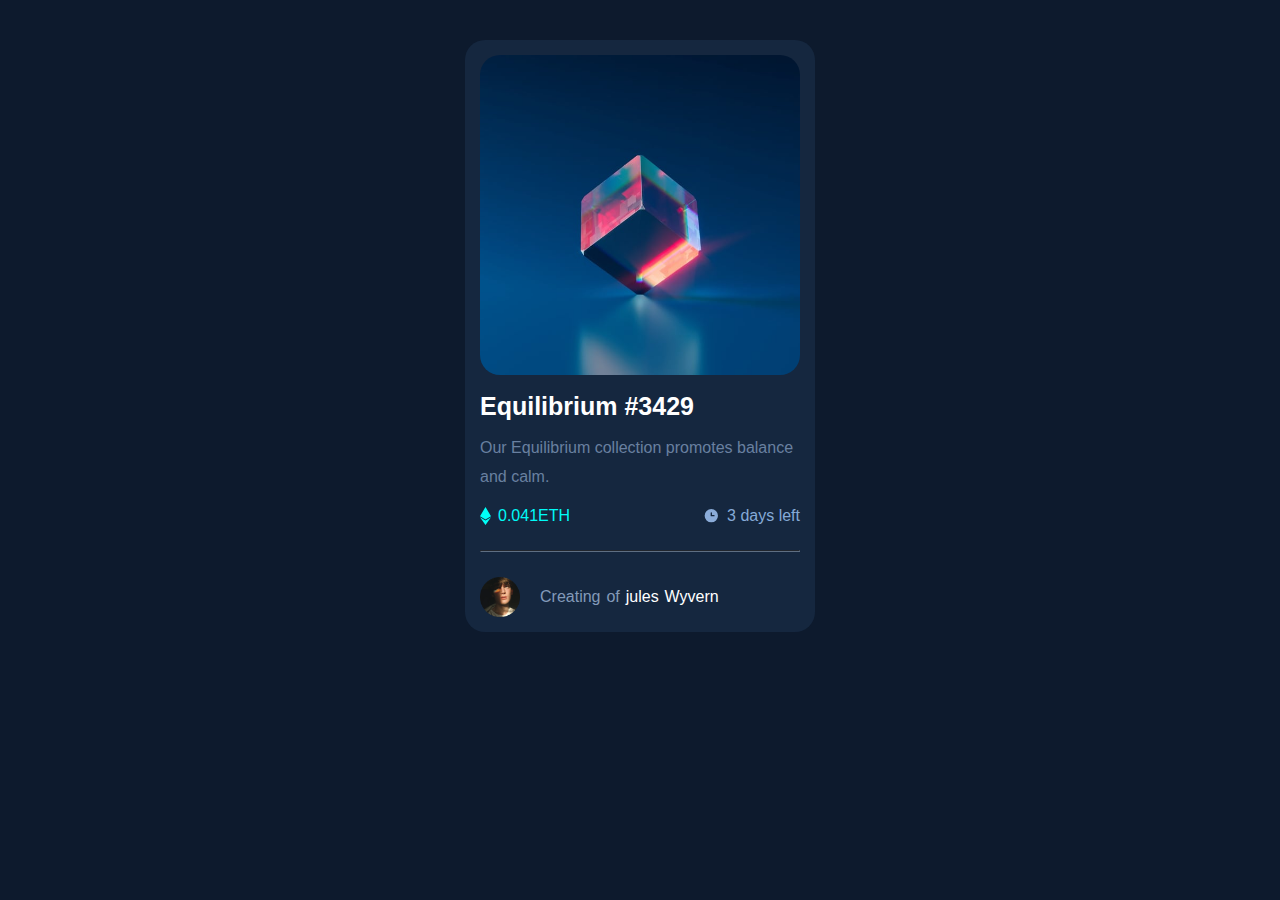
<file: task 1/index.html>
<!DOCTYPE html>
<html lang="en">
<head>
    <meta charset="UTF-8">
    <meta name="viewport" content="width=device-width, initial-scale=1.0">
    <link rel="stylesheet" href="assets/css/task1.css">
    <title>Task 1</title>
</head>
<body>
    <div class="box">
        <div class="image">
            <img src="assets/images/image-equilibrium.jpg" alt="main photo">
        </div>
        <div class="content">
            <h4>Equilibrium #3429</h4>
            <p>Our Equilibrium collection promotes balance and calm.</p>
            <div class="info">
                <span> <img src="assets/images/icon-ethereum.svg" alt="logo"> 0.041ETH </span>
                <span> <img src="assets/images/icon-clock.svg" alt="logo"> 3 days left </span>
            </div>
        </div>
        <hr>
        <div class="footer">
            <img src="assets/images/image-avatar.png" alt="author's photo">
            <p><span>Creating of </span>jules Wyvern</p>
        </div>
    </div>
</body>
</html>
</file>
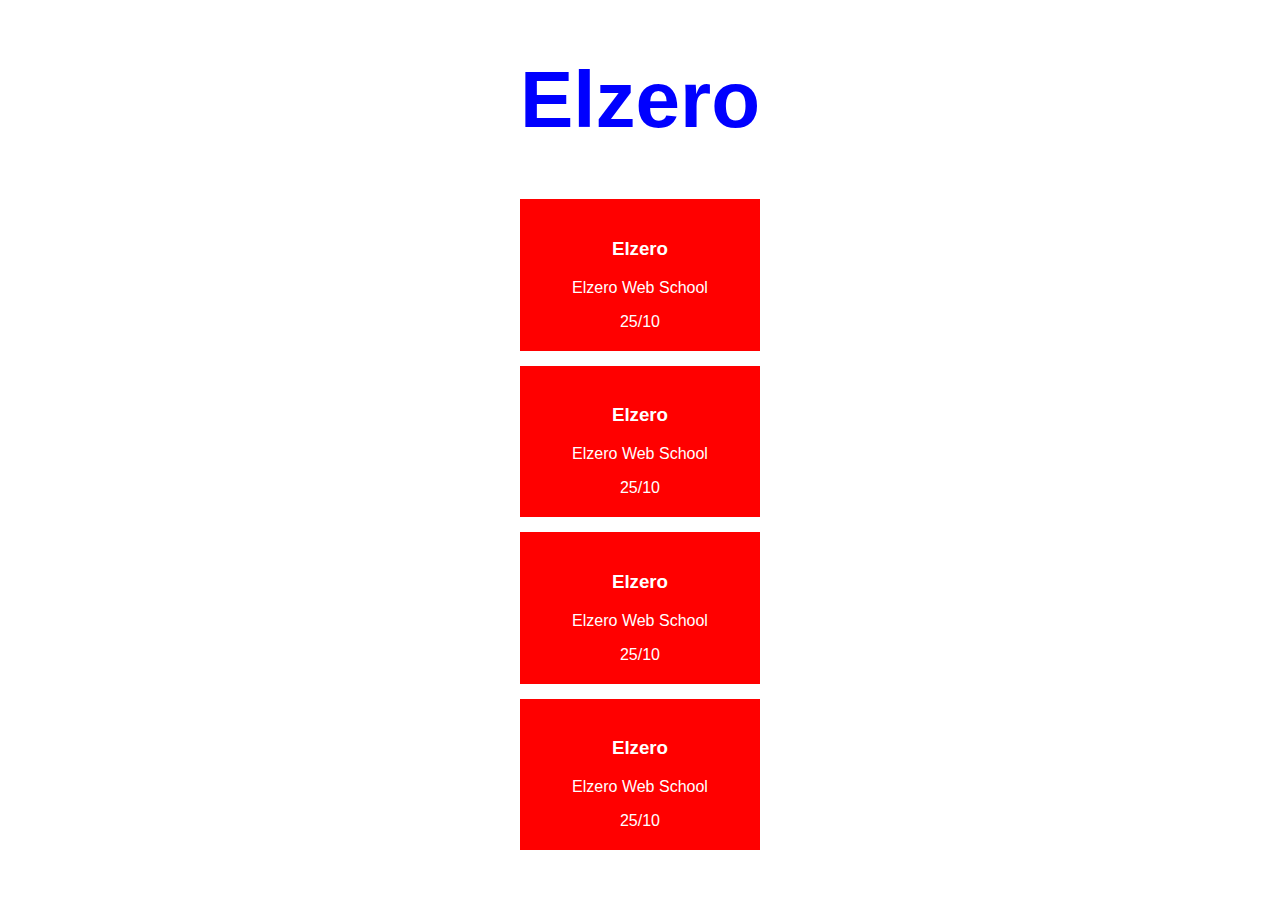
<file: task 2/index.html>
<!DOCTYPE html>
<html lang="en">
<head>
    <meta charset="UTF-8">
    <meta name="viewport" content="width=device-width, initial-scale=1.0">
    <title>task 2</title>
    <link rel="stylesheet" href="./assets/css/style.css">
</head>
<body>
    <script src="./assets/js/script.js"></script>
</body>
</html>
</file>
<file: task 1/assets/css/task1.css>
*{
    padding: 0;
    margin: 0;
    box-sizing: border-box;
}

body{
    font-family: Arial, Helvetica, sans-serif;
    background-color: #0d1a2d;
}

.box{
    max-width:350px;
    margin:40px auto;
    background-color: #15273f;
    padding: 15px;
    border-radius: 20px;
}

.box .image{
    margin-bottom: 13px;
}

.box .image img {
    border-radius: 20px;
    max-width: 100%;
}

.box .content h4{
    color: white;
    font-size: 25px;
    margin-bottom: 13px;
}

.box .content p {
    color: #6980a0;
    line-height: 1.8;
    margin-bottom: 15px;
}

.box .content .info{
    display: flex;
    justify-content: space-between;
    margin-bottom: 25px;
}

.box .content span:nth-child(1){
    color: #00faf7;
    display: flex;
    align-items: center;
}

.box .content span:nth-child(2){
    color: #85aad7;
    display: flex;
    align-items: center;
}

.box .content span:nth-child(1) img,
.box .content span:nth-child(2) img {
    margin-right: 7px;
}

.box hr{
    border-color: #5e6e82;
}

.box .footer{
    display: flex;
    align-items: center;
    margin-top: 25px;
}

.box .footer img{
    width: 40px;
    margin-right: 20px;
}

.box .footer p {
    color: white;
    word-spacing: 1.5px;
}

.box .footer p span{
    color: #839ab9;
}
</file>
<file: task 2/assets/css/style.css>
.mainDiv{
    background-color: red;
    width: 200px;
    margin: auto;
    padding: 20px;
    text-align: center;
    color: white;
    margin-bottom: 15px;
    font-family: Arial, Helvetica, sans-serif;
}
</file>
